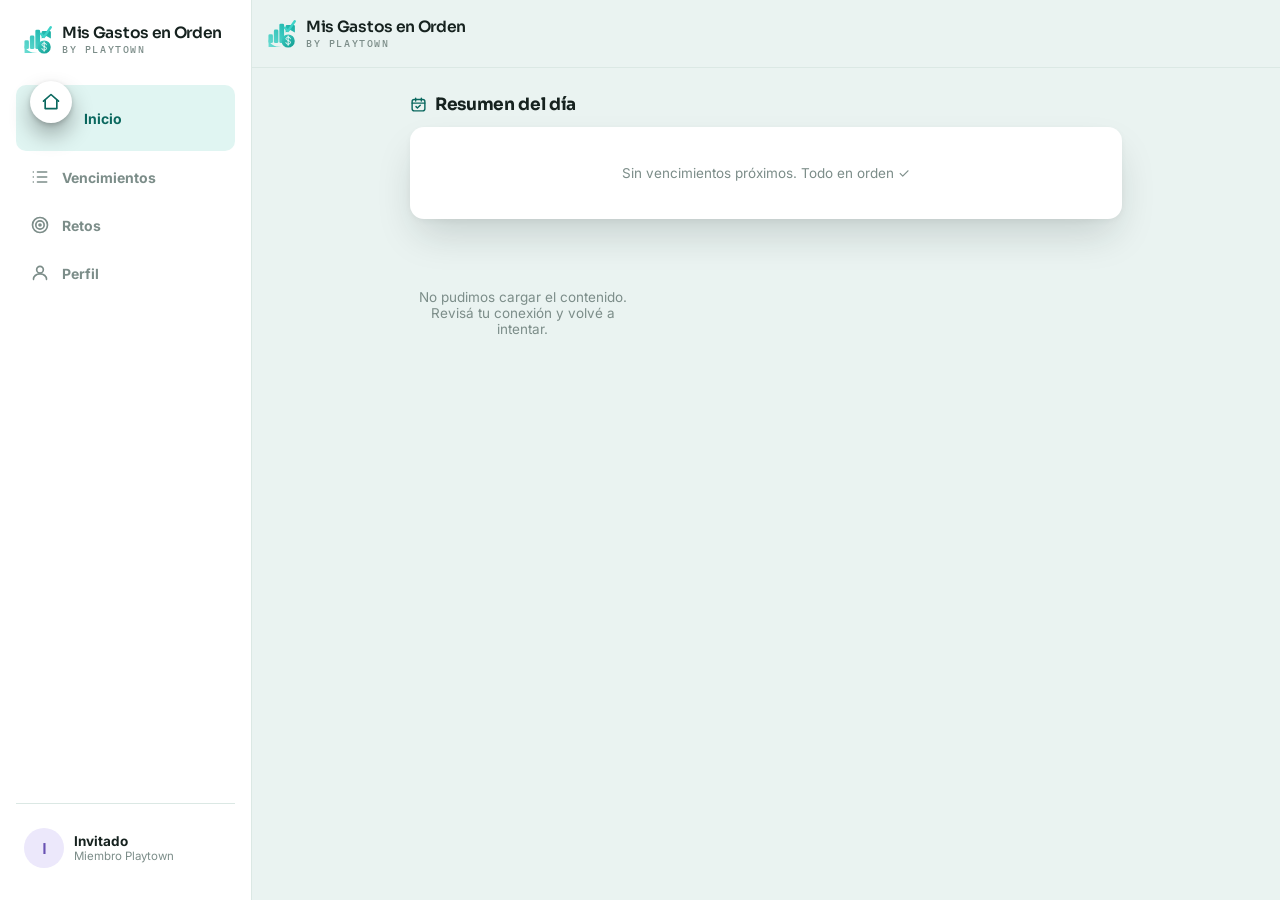
<file: index.html>
<!DOCTYPE html>
<html lang="es">
<head>
<meta charset="UTF-8">
<meta name="viewport" content="width=device-width, initial-scale=1.0, viewport-fit=cover">
<title>Mis Gastos en Orden — Inicio</title>
<link rel="preconnect" href="https://fonts.googleapis.com">
<link rel="preconnect" href="https://fonts.gstatic.com" crossorigin>
<link href="https://fonts.googleapis.com/css2?family=Sora:wght@400;500;600;700&family=Inter:wght@400;500;600;700;800&family=IBM+Plex+Mono:wght@400;500;600&display=swap" rel="stylesheet">
<link rel="stylesheet" href="styles.css">
<link rel="icon" type="image/svg+xml" href="assets/brand/logo-mark.svg">
<link rel="apple-touch-icon" href="assets/brand/apple-touch-icon.png">
<meta name="theme-color" content="#eaf3f1">
</head>
<body>

<header class="app-header">
  <div class="brand-mark"><img class="brand-icon" src="assets/brand/logo-mark.svg" alt="" aria-hidden="true"><div class="brand-logo">Mis Gastos en Orden<small>by PLAYTOWN</small></div></div>
</header>

<div id="home-container" class="page">
  <div class="section-head" style="margin-top:6px">
    <h2 class="section-head-icon">
      <svg viewBox="0 0 24 24" fill="none" stroke="currentColor" stroke-width="2" stroke-linecap="round" stroke-linejoin="round"><rect x="3" y="5" width="18" height="16" rx="3"/><path d="M3 10h18"/><path d="M8 3v4M16 3v4"/><path d="M8.5 15l2 2 4-4"/></svg>
      <span>Resumen del día</span>
    </h2>
  </div>
  <div class="summary-list" id="home-summary"></div>

  <div id="home-challenge" hidden></div>

  <div class="calm-card">
    <svg class="calm-card-deco" viewBox="0 0 160 160" fill="none" aria-hidden="true">
      <path d="M118 26a58 58 0 1 0 0 108 46 46 0 0 1 0-108Z" stroke="var(--cyan)" stroke-width="5" opacity="0.22"/>
      <circle cx="132" cy="30" r="2.4" fill="var(--cyan)" opacity="0.3"/>
      <circle cx="146" cy="52" r="1.8" fill="var(--cyan)" opacity="0.24"/>
    </svg>
    <p class="calm-eyebrow">Dosis de Calma</p>
    <p class="calm-quote" id="home-calm-quote">""</p>
  </div>

  <div class="featured-tip" id="home-featured-tip" hidden></div>

  <div class="cat-filter" id="home-cat-filter"></div>

  <div class="tips-list" id="home-tips"></div>
</div>

<nav class="app-nav">
  <div class="nav-top"><div class="brand-mark"><img class="brand-icon" src="assets/brand/logo-mark.svg" alt="" aria-hidden="true"><div class="brand-logo">Mis Gastos en Orden<small>by PLAYTOWN</small></div></div></div>
  <div class="nav-links">
    <a class="nav-item" id="nav-home" href="index.html">
      <svg viewBox="0 0 24 24" fill="none" stroke="currentColor" stroke-width="2" stroke-linecap="round" stroke-linejoin="round"><path d="M3 11l9-8 9 8"/><path d="M5 10v10h14V10"/></svg>
      <span>Inicio</span>
    </a>
    <a class="nav-item" id="nav-registros" href="registros.html">
      <svg viewBox="0 0 24 24" fill="none" stroke="currentColor" stroke-width="2" stroke-linecap="round" stroke-linejoin="round"><path d="M9 6h11M9 12h11M9 18h11"/><path d="M4 6h.01M4 12h.01M4 18h.01"/></svg>
      <span>Vencimientos</span>
    </a>
    <a class="nav-item" id="nav-retos" href="retos.html">
      <svg viewBox="0 0 24 24" fill="none" stroke="currentColor" stroke-width="2"><circle cx="12" cy="12" r="9"/><circle cx="12" cy="12" r="5"/><circle cx="12" cy="12" r="1.2" fill="currentColor"/></svg>
      <span>Retos</span>
    </a>
    <a class="nav-item" id="nav-perfil" href="perfil.html">
      <svg viewBox="0 0 24 24" fill="none" stroke="currentColor" stroke-width="2" stroke-linecap="round" stroke-linejoin="round"><circle cx="12" cy="8" r="4"/><path d="M4 20c0-4 3.5-7 8-7s8 3 8 7"/></svg>
      <span>Perfil</span>
    </a>
  </div>
  <div class="nav-bottom">
    <a class="nav-user" href="perfil.html">
      <div class="avatar js-avatar">I</div>
      <div>
        <p class="nav-user-name">Invitado</p>
        <p class="nav-user-sub">Miembro Playtown</p>
      </div>
    </a>
  </div>
</nav>

<script src="app-data.js"></script>
<script src="app.js"></script>
</body>
</html>
</file>
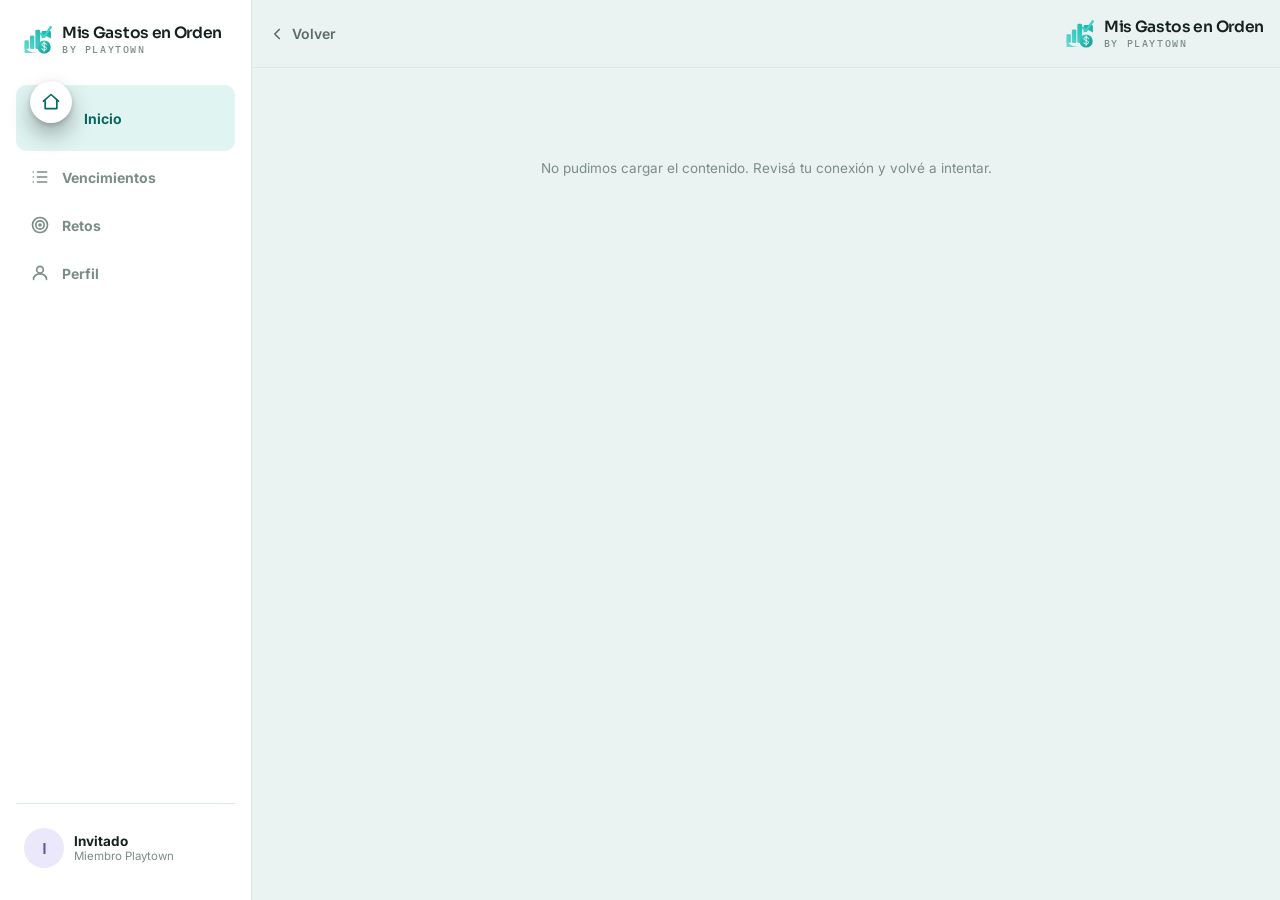
<file: contenido.html>
<!DOCTYPE html>
<html lang="es">
<head>
<meta charset="UTF-8">
<meta name="viewport" content="width=device-width, initial-scale=1.0, viewport-fit=cover">
<title>Mis Gastos en Orden — Contenido</title>
<link rel="preconnect" href="https://fonts.googleapis.com">
<link rel="preconnect" href="https://fonts.gstatic.com" crossorigin>
<link href="https://fonts.googleapis.com/css2?family=Sora:wght@400;500;600;700&family=Inter:wght@400;500;600;700;800&family=IBM+Plex+Mono:wght@400;500;600&display=swap" rel="stylesheet">
<link rel="stylesheet" href="styles.css">
<link rel="icon" type="image/svg+xml" href="assets/brand/logo-mark.svg">
<link rel="apple-touch-icon" href="assets/brand/apple-touch-icon.png">
<meta name="theme-color" content="#eaf3f1">
</head>
<body>

<header class="app-header">
  <a class="back-btn" href="index.html" onclick="history.back();return false;">
    <svg viewBox="0 0 24 24" fill="none" stroke="currentColor" stroke-width="2.2" stroke-linecap="round" stroke-linejoin="round"><path d="M15 18l-6-6 6-6"/></svg>
    Volver
  </a>
  <div class="brand-mark"><img class="brand-icon" src="assets/brand/logo-mark.svg" alt="" aria-hidden="true"><div class="brand-logo">Mis Gastos en Orden<small>by PLAYTOWN</small></div></div>
</header>

<div id="contenido-container" class="page">
  <div id="contenido-loading" class="loading-wrap">
    <div class="spinner"></div>
    Cargando contenido...
  </div>

  <div id="contenido-content" style="display:none">
    <div class="content-hero" id="contenido-hero"></div>
    <p class="content-meta" id="contenido-meta"></p>
    <h1 class="content-title" id="contenido-title"></h1>
    <div class="content-body" id="contenido-body"></div>
    <button class="cta-btn" id="contenido-cta">Entendido</button>

    <section class="related" id="contenido-related" hidden>
      <h2 class="related-title">Tips relacionados</h2>
      <div class="related-list" id="contenido-related-list"></div>
    </section>
  </div>
</div>

<nav class="app-nav">
  <div class="nav-top"><div class="brand-mark"><img class="brand-icon" src="assets/brand/logo-mark.svg" alt="" aria-hidden="true"><div class="brand-logo">Mis Gastos en Orden<small>by PLAYTOWN</small></div></div></div>
  <div class="nav-links">
    <a class="nav-item" id="nav-home" href="index.html">
      <svg viewBox="0 0 24 24" fill="none" stroke="currentColor" stroke-width="2" stroke-linecap="round" stroke-linejoin="round"><path d="M3 11l9-8 9 8"/><path d="M5 10v10h14V10"/></svg>
      <span>Inicio</span>
    </a>
    <a class="nav-item" id="nav-registros" href="registros.html">
      <svg viewBox="0 0 24 24" fill="none" stroke="currentColor" stroke-width="2" stroke-linecap="round" stroke-linejoin="round"><path d="M9 6h11M9 12h11M9 18h11"/><path d="M4 6h.01M4 12h.01M4 18h.01"/></svg>
      <span>Vencimientos</span>
    </a>
    <a class="nav-item" id="nav-retos" href="retos.html">
      <svg viewBox="0 0 24 24" fill="none" stroke="currentColor" stroke-width="2"><circle cx="12" cy="12" r="9"/><circle cx="12" cy="12" r="5"/><circle cx="12" cy="12" r="1.2" fill="currentColor"/></svg>
      <span>Retos</span>
    </a>
    <a class="nav-item" id="nav-perfil" href="perfil.html">
      <svg viewBox="0 0 24 24" fill="none" stroke="currentColor" stroke-width="2" stroke-linecap="round" stroke-linejoin="round"><circle cx="12" cy="8" r="4"/><path d="M4 20c0-4 3.5-7 8-7s8 3 8 7"/></svg>
      <span>Perfil</span>
    </a>
  </div>
  <div class="nav-bottom">
    <a class="nav-user" href="perfil.html">
      <div class="avatar js-avatar">I</div>
      <div>
        <p class="nav-user-name">Invitado</p>
        <p class="nav-user-sub">Miembro Playtown</p>
      </div>
    </a>
  </div>
</nav>

<script src="app-data.js"></script>
<script src="app.js"></script>
</body>
</html>
</file>
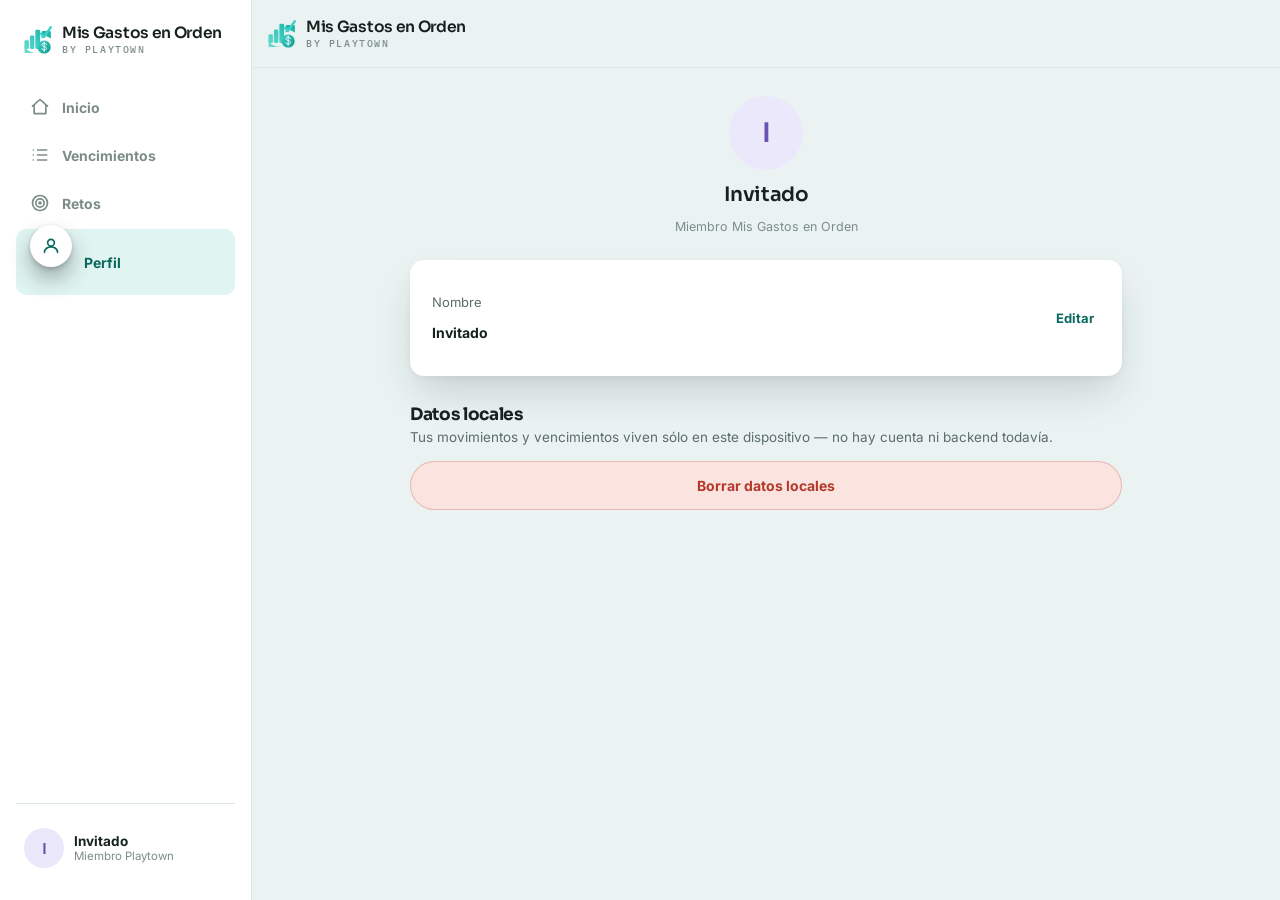
<file: perfil.html>
<!DOCTYPE html>
<html lang="es">
<head>
<meta charset="UTF-8">
<meta name="viewport" content="width=device-width, initial-scale=1.0, viewport-fit=cover">
<title>Mis Gastos en Orden — Perfil</title>
<link rel="preconnect" href="https://fonts.googleapis.com">
<link rel="preconnect" href="https://fonts.gstatic.com" crossorigin>
<link href="https://fonts.googleapis.com/css2?family=Sora:wght@400;500;600;700&family=Inter:wght@400;500;600;700;800&family=IBM+Plex+Mono:wght@400;500;600&display=swap" rel="stylesheet">
<link rel="stylesheet" href="styles.css">
<link rel="icon" type="image/svg+xml" href="assets/brand/logo-mark.svg">
<link rel="apple-touch-icon" href="assets/brand/apple-touch-icon.png">
<meta name="theme-color" content="#eaf3f1">
</head>
<body>

<header class="app-header">
  <div class="brand-mark"><img class="brand-icon" src="assets/brand/logo-mark.svg" alt="" aria-hidden="true"><div class="brand-logo">Mis Gastos en Orden<small>by PLAYTOWN</small></div></div>
</header>

<div id="perfil-container" class="page">
  <div class="profile-head">
    <div class="avatar" id="perfil-avatar">I</div>
    <h2 id="perfil-name">Invitado</h2>
    <p>Miembro Mis Gastos en Orden</p>
  </div>

  <div class="form-block">
    <div class="form-row">
      <div>
        <p class="label">Nombre</p>
        <p class="value" id="perfil-name-value">Invitado</p>
      </div>
      <button class="edit-link" id="edit-name-btn">Editar</button>
    </div>
  </div>

  <div class="section-head"><h2>Datos locales</h2></div>
  <p class="section-sub">Tus movimientos y vencimientos viven sólo en este dispositivo — no hay cuenta ni backend todavía.</p>
  <button class="danger-btn" id="reset-data-btn">Borrar datos locales</button>
</div>

<!-- Modal: editar nombre -->
<div class="modal-backdrop" id="edit-modal">
  <div class="modal-sheet">
    <h3>Editar nombre</h3>
    <div class="field">
      <input id="modal-input" type="text" placeholder="Tu nombre">
    </div>
    <div class="modal-actions">
      <button class="cancel" id="modal-cancel">Cancelar</button>
      <button class="save" id="modal-save">Guardar</button>
    </div>
  </div>
</div>

<nav class="app-nav">
  <div class="nav-top"><div class="brand-mark"><img class="brand-icon" src="assets/brand/logo-mark.svg" alt="" aria-hidden="true"><div class="brand-logo">Mis Gastos en Orden<small>by PLAYTOWN</small></div></div></div>
  <div class="nav-links">
    <a class="nav-item" id="nav-home" href="index.html">
      <svg viewBox="0 0 24 24" fill="none" stroke="currentColor" stroke-width="2" stroke-linecap="round" stroke-linejoin="round"><path d="M3 11l9-8 9 8"/><path d="M5 10v10h14V10"/></svg>
      <span>Inicio</span>
    </a>
    <a class="nav-item" id="nav-registros" href="registros.html">
      <svg viewBox="0 0 24 24" fill="none" stroke="currentColor" stroke-width="2" stroke-linecap="round" stroke-linejoin="round"><path d="M9 6h11M9 12h11M9 18h11"/><path d="M4 6h.01M4 12h.01M4 18h.01"/></svg>
      <span>Vencimientos</span>
    </a>
    <a class="nav-item" id="nav-retos" href="retos.html">
      <svg viewBox="0 0 24 24" fill="none" stroke="currentColor" stroke-width="2"><circle cx="12" cy="12" r="9"/><circle cx="12" cy="12" r="5"/><circle cx="12" cy="12" r="1.2" fill="currentColor"/></svg>
      <span>Retos</span>
    </a>
    <a class="nav-item" id="nav-perfil" href="perfil.html">
      <svg viewBox="0 0 24 24" fill="none" stroke="currentColor" stroke-width="2" stroke-linecap="round" stroke-linejoin="round"><circle cx="12" cy="8" r="4"/><path d="M4 20c0-4 3.5-7 8-7s8 3 8 7"/></svg>
      <span>Perfil</span>
    </a>
  </div>
  <div class="nav-bottom">
    <a class="nav-user" href="perfil.html">
      <div class="avatar js-avatar">I</div>
      <div>
        <p class="nav-user-name">Invitado</p>
        <p class="nav-user-sub">Miembro Playtown</p>
      </div>
    </a>
  </div>
</nav>

<script src="app-data.js"></script>
<script src="app.js"></script>
</body>
</html>
</file>
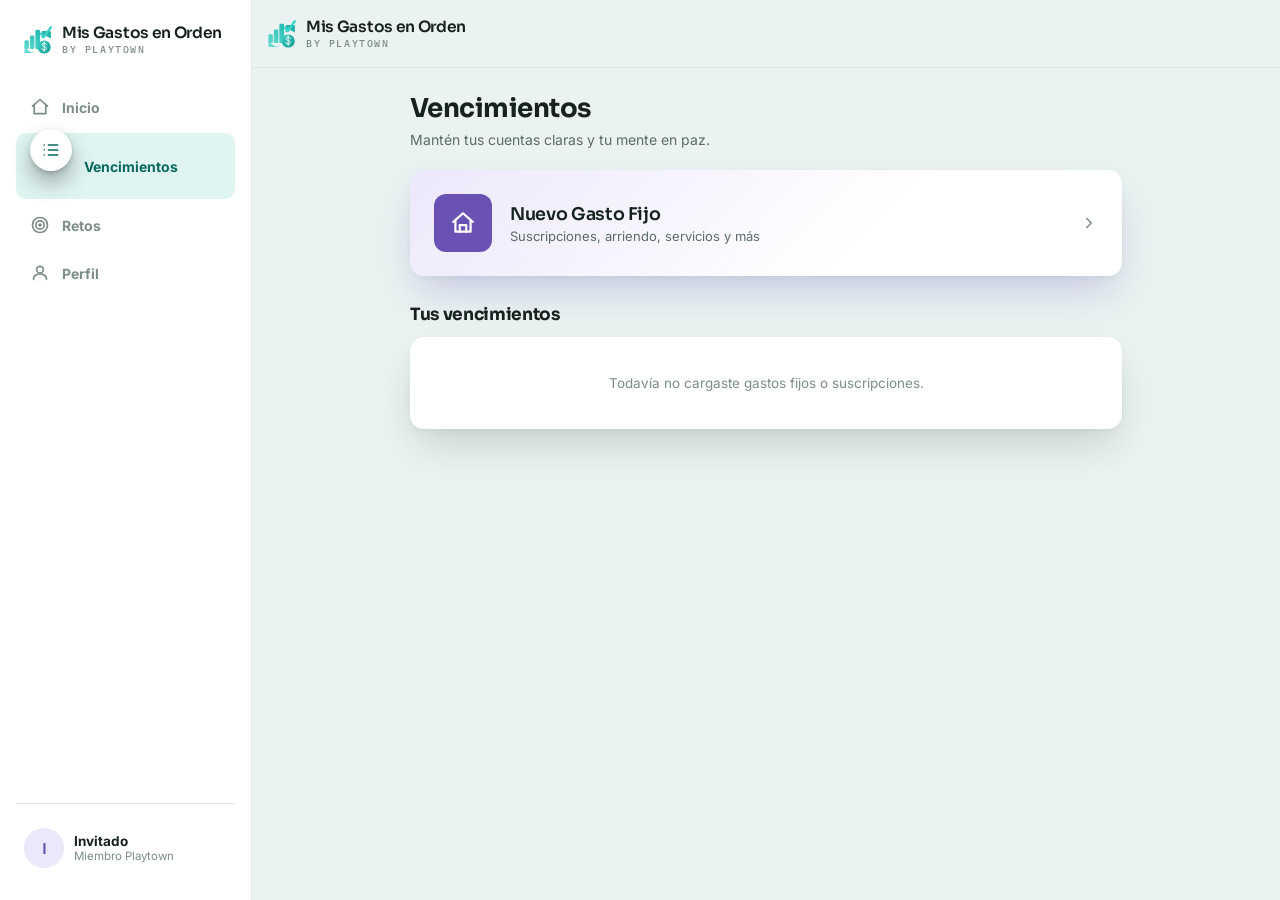
<file: registros.html>
<!DOCTYPE html>
<html lang="es">
<head>
<meta charset="UTF-8">
<meta name="viewport" content="width=device-width, initial-scale=1.0, viewport-fit=cover">
<title>Mis Gastos en Orden — Vencimientos</title>
<link rel="preconnect" href="https://fonts.googleapis.com">
<link rel="preconnect" href="https://fonts.gstatic.com" crossorigin>
<link href="https://fonts.googleapis.com/css2?family=Sora:wght@400;500;600;700&family=Inter:wght@400;500;600;700;800&family=IBM+Plex+Mono:wght@400;500;600&display=swap" rel="stylesheet">
<link rel="stylesheet" href="styles.css">
<link rel="icon" type="image/svg+xml" href="assets/brand/logo-mark.svg">
<link rel="apple-touch-icon" href="assets/brand/apple-touch-icon.png">
<meta name="theme-color" content="#eaf3f1">
</head>
<body>

<header class="app-header">
  <div class="brand-mark"><img class="brand-icon" src="assets/brand/logo-mark.svg" alt="" aria-hidden="true"><div class="brand-logo">Mis Gastos en Orden<small>by PLAYTOWN</small></div></div>
</header>

<div id="registros-container" class="page">
  <h1 class="page-title">Vencimientos</h1>
  <p class="page-sub">Mantén tus cuentas claras y tu mente en paz.</p>

  <button class="reg-hero" id="new-fixed-btn">
    <div class="reg-hero-icon"><svg viewBox="0 0 24 24" fill="none" stroke="currentColor" stroke-width="2" stroke-linecap="round" stroke-linejoin="round"><path d="M3 11l9-8 9 8"/><path d="M5 10v10h14V10"/><path d="M9 20v-6h6v6"/></svg></div>
    <div class="reg-hero-body">
      <h2>Nuevo Gasto Fijo</h2>
      <p>Suscripciones, arriendo, servicios y más</p>
    </div>
    <svg class="chevron" viewBox="0 0 24 24" fill="none" stroke="currentColor" stroke-width="2.2" stroke-linecap="round" stroke-linejoin="round"><path d="M9 6l6 6-6 6"/></svg>
  </button>

  <div class="section-head"><h2>Tus vencimientos</h2></div>
  <div class="subs-list" id="subs-list"></div>
</div>

<!-- Modal: Gasto Fijo / vencimiento recurrente -->
<div class="modal-backdrop" id="subscription-modal">
  <div class="modal-sheet">
    <h3 id="subscription-modal-title">Nuevo Gasto Fijo</h3>
    <div class="field">
      <label for="subscription-name">Nombre</label>
      <input id="subscription-name" type="text" placeholder="Ej: Netflix, arriendo, luz...">
    </div>
    <div class="field-row">
      <div class="field">
        <label for="subscription-amount">Monto (CLP)</label>
        <input id="subscription-amount" type="number" min="0" step="1" placeholder="0">
      </div>
      <div class="field">
        <label for="subscription-category">Categoría</label>
        <select id="subscription-category"></select>
      </div>
    </div>
    <div class="field-row">
      <div class="field">
        <label for="subscription-day">Día de vencimiento</label>
        <input id="subscription-day" type="number" min="1" max="31" placeholder="1–31">
      </div>
      <div class="field">
        <label for="subscription-reminder">Avisar</label>
        <select id="subscription-reminder">
          <option value="3">3 días antes</option>
          <option value="5" selected>5 días antes</option>
          <option value="7">7 días antes</option>
        </select>
      </div>
    </div>
    <div class="modal-actions">
      <button class="cancel" id="subscription-cancel">Cancelar</button>
      <button class="save" id="subscription-save">Guardar</button>
    </div>
  </div>
</div>

<nav class="app-nav">
  <div class="nav-top"><div class="brand-mark"><img class="brand-icon" src="assets/brand/logo-mark.svg" alt="" aria-hidden="true"><div class="brand-logo">Mis Gastos en Orden<small>by PLAYTOWN</small></div></div></div>
  <div class="nav-links">
    <a class="nav-item" id="nav-home" href="index.html">
      <svg viewBox="0 0 24 24" fill="none" stroke="currentColor" stroke-width="2" stroke-linecap="round" stroke-linejoin="round"><path d="M3 11l9-8 9 8"/><path d="M5 10v10h14V10"/></svg>
      <span>Inicio</span>
    </a>
    <a class="nav-item" id="nav-registros" href="registros.html">
      <svg viewBox="0 0 24 24" fill="none" stroke="currentColor" stroke-width="2" stroke-linecap="round" stroke-linejoin="round"><path d="M9 6h11M9 12h11M9 18h11"/><path d="M4 6h.01M4 12h.01M4 18h.01"/></svg>
      <span>Vencimientos</span>
    </a>
    <a class="nav-item" id="nav-retos" href="retos.html">
      <svg viewBox="0 0 24 24" fill="none" stroke="currentColor" stroke-width="2"><circle cx="12" cy="12" r="9"/><circle cx="12" cy="12" r="5"/><circle cx="12" cy="12" r="1.2" fill="currentColor"/></svg>
      <span>Retos</span>
    </a>
    <a class="nav-item" id="nav-perfil" href="perfil.html">
      <svg viewBox="0 0 24 24" fill="none" stroke="currentColor" stroke-width="2" stroke-linecap="round" stroke-linejoin="round"><circle cx="12" cy="8" r="4"/><path d="M4 20c0-4 3.5-7 8-7s8 3 8 7"/></svg>
      <span>Perfil</span>
    </a>
  </div>
  <div class="nav-bottom">
    <a class="nav-user" href="perfil.html">
      <div class="avatar js-avatar">I</div>
      <div>
        <p class="nav-user-name">Invitado</p>
        <p class="nav-user-sub">Miembro Playtown</p>
      </div>
    </a>
  </div>
</nav>

<script src="app-data.js"></script>
<script src="app.js"></script>
</body>
</html>
</file>
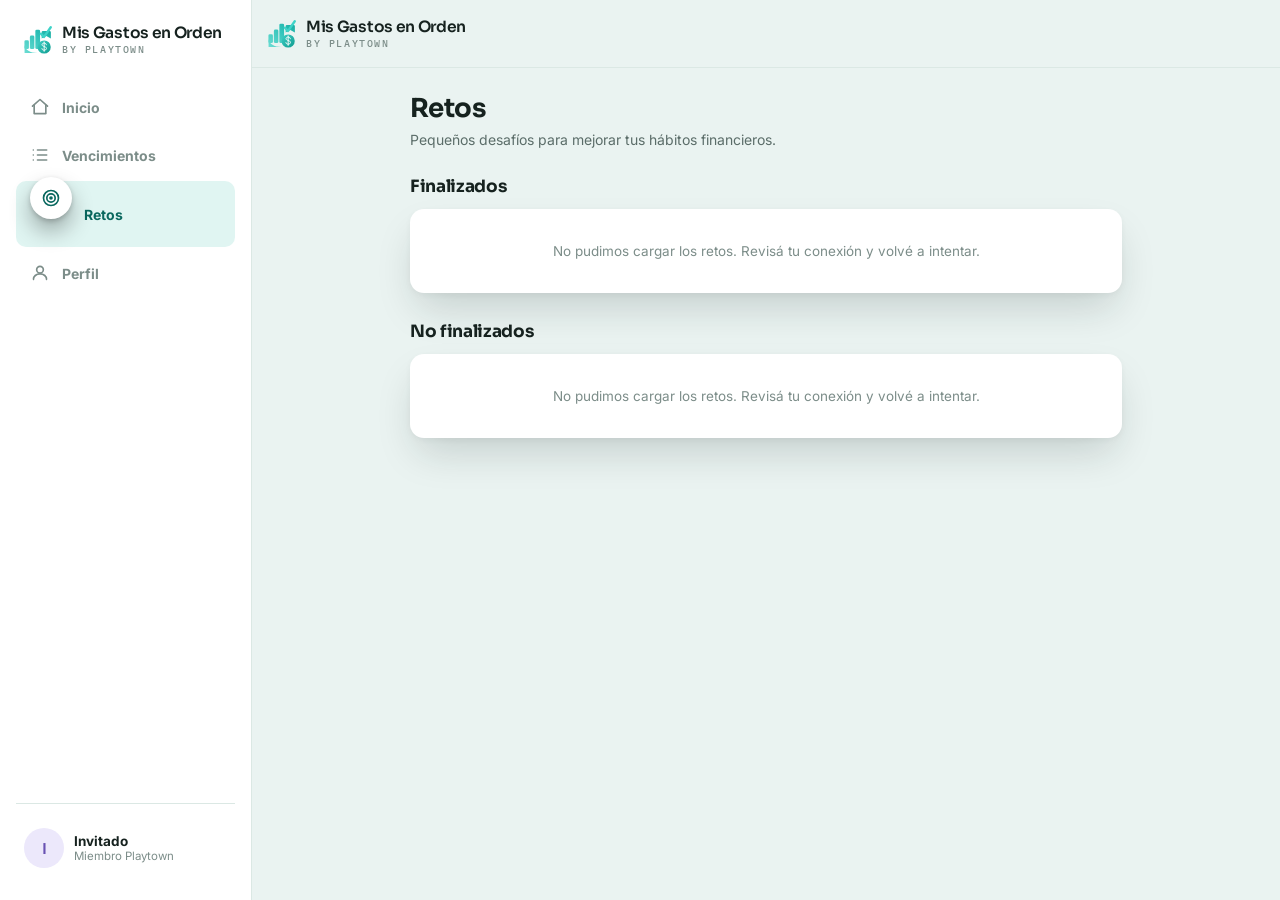
<file: retos.html>
<!DOCTYPE html>
<html lang="es">
<head>
<meta charset="UTF-8">
<meta name="viewport" content="width=device-width, initial-scale=1.0, viewport-fit=cover">
<title>Mis Gastos en Orden — Retos</title>
<link rel="preconnect" href="https://fonts.googleapis.com">
<link rel="preconnect" href="https://fonts.gstatic.com" crossorigin>
<link href="https://fonts.googleapis.com/css2?family=Sora:wght@400;500;600;700&family=Inter:wght@400;500;600;700;800&family=IBM+Plex+Mono:wght@400;500;600&display=swap" rel="stylesheet">
<link rel="stylesheet" href="styles.css">
<link rel="icon" type="image/svg+xml" href="assets/brand/logo-mark.svg">
<link rel="apple-touch-icon" href="assets/brand/apple-touch-icon.png">
<meta name="theme-color" content="#eaf3f1">
</head>
<body>

<header class="app-header">
  <div class="brand-mark"><img class="brand-icon" src="assets/brand/logo-mark.svg" alt="" aria-hidden="true"><div class="brand-logo">Mis Gastos en Orden<small>by PLAYTOWN</small></div></div>
</header>

<div id="retos-container" class="page">
  <h1 class="page-title">Retos</h1>
  <p class="page-sub">Pequeños desafíos para mejorar tus hábitos financieros.</p>

  <div id="retos-current" hidden></div>

  <div class="section-head"><h2>Finalizados</h2><span class="section-count" id="retos-done-count"></span></div>
  <div class="challenge-list" id="retos-done"></div>

  <div class="section-head"><h2>No finalizados</h2><span class="section-count" id="retos-missed-count"></span></div>
  <div class="challenge-list" id="retos-missed"></div>
</div>

<nav class="app-nav">
  <div class="nav-top"><div class="brand-mark"><img class="brand-icon" src="assets/brand/logo-mark.svg" alt="" aria-hidden="true"><div class="brand-logo">Mis Gastos en Orden<small>by PLAYTOWN</small></div></div></div>
  <div class="nav-links">
    <a class="nav-item" id="nav-home" href="index.html">
      <svg viewBox="0 0 24 24" fill="none" stroke="currentColor" stroke-width="2" stroke-linecap="round" stroke-linejoin="round"><path d="M3 11l9-8 9 8"/><path d="M5 10v10h14V10"/></svg>
      <span>Inicio</span>
    </a>
    <a class="nav-item" id="nav-registros" href="registros.html">
      <svg viewBox="0 0 24 24" fill="none" stroke="currentColor" stroke-width="2" stroke-linecap="round" stroke-linejoin="round"><path d="M9 6h11M9 12h11M9 18h11"/><path d="M4 6h.01M4 12h.01M4 18h.01"/></svg>
      <span>Vencimientos</span>
    </a>
    <a class="nav-item" id="nav-retos" href="retos.html">
      <svg viewBox="0 0 24 24" fill="none" stroke="currentColor" stroke-width="2"><circle cx="12" cy="12" r="9"/><circle cx="12" cy="12" r="5"/><circle cx="12" cy="12" r="1.2" fill="currentColor"/></svg>
      <span>Retos</span>
    </a>
    <a class="nav-item" id="nav-perfil" href="perfil.html">
      <svg viewBox="0 0 24 24" fill="none" stroke="currentColor" stroke-width="2" stroke-linecap="round" stroke-linejoin="round"><circle cx="12" cy="8" r="4"/><path d="M4 20c0-4 3.5-7 8-7s8 3 8 7"/></svg>
      <span>Perfil</span>
    </a>
  </div>
  <div class="nav-bottom">
    <a class="nav-user" href="perfil.html">
      <div class="avatar js-avatar">I</div>
      <div>
        <p class="nav-user-name">Invitado</p>
        <p class="nav-user-sub">Miembro Playtown</p>
      </div>
    </a>
  </div>
</nav>

<script src="app-data.js"></script>
<script src="app.js"></script>
</body>
</html>
</file>
<file: styles.css>
/* ============================================================
   MIS GASTOS EN ORDEN — design system
   Wallet teal: fondo menta muy suave, cards blancas flotando,
   acento turquesa vibrante como color de marca, tipografía
   redondeada y amigable en titulares (nada de alarma financiera).
   El anillo de vencimiento de cada gasto fijo (ver app.js) sigue
   siendo la seña de identidad — sólo cambia la paleta que lo viste.
   Los montos y fechas se escriben en mono, como una cartola.
   ============================================================ */

:root {
  --bg: #eaf3f1;
  --card: #ffffff;
  --ink: #16221f;
  --ink-dim: #5b6d69;
  --ink-faint: #7c8d89;
  --border: #dbe8e4;
  --border-soft: #e8f1ee;

  --cyan: #0f9b8f;
  --cyan-ink: #0a685f;
  --cyan-pastel: #e0f5f2;
  --violet: #6952b3;
  --violet-pastel: #ece8fb;
  --blue: #2f66ac;
  --blue-pastel: #e6eff9;
  --green: #177a4a;
  --green-pastel: #e3f6ec;
  --orange: #b3720f;
  --orange-pastel: #fbeed9;
  --red: #b3392b;
  --red-pastel: #fbe3e0;

  --nav-bg: #0c433d;
  --nav-fg: rgba(255,255,255,0.62);
  --nav-fg-active: #ffffff;
  --nav-active-bg: rgba(255,255,255,0.16);

  --rl: 14px;
  --rm: 12px;
  --rs: 10px;

  --header-h: 68px;
  --nav-h: 64px;
  --sidebar-w: 252px;

  --shadow-card: 0 2px 6px rgba(16,34,31,0.04), 0 20px 40px -8px rgba(16,34,31,0.18);
  --shadow-card-sm: 0 2px 4px rgba(16,34,31,0.04), 0 10px 24px -6px rgba(16,34,31,0.14);
  --shadow-pop: 0 24px 64px rgba(16,34,31,0.24);
  --shadow-nav: 0 18px 40px rgba(12,67,61,0.4);

  --font-display: 'Sora', -apple-system, BlinkMacSystemFont, "Segoe UI", sans-serif;
  --font-body: 'Inter', -apple-system, BlinkMacSystemFont, "Segoe UI", Roboto, Helvetica, Arial, sans-serif;
  /* Sora es ancha por defecto; el tracking negativo es lo que la hace leer
     compacta y moderna en títulos. Va junto a --font-display, siempre. */
  --tracking-display: -0.02em;
  --font-mono: 'IBM Plex Mono', ui-monospace, SFMono-Regular, Menlo, Consolas, monospace;

  font-family: var(--font-body);
}

* { box-sizing: border-box; }

html, body {
  margin: 0;
  padding: 0;
  background: var(--bg);
  color: var(--ink);
  -webkit-font-smoothing: antialiased;
}

body {
  padding-top: var(--header-h);
  padding-bottom: calc(var(--nav-h) + 42px);
  min-height: 100vh;
  overflow-x: hidden;
}
body.no-nav { padding-bottom: 24px; }

img { max-width: 100%; display: block; }
a { color: inherit; text-decoration: none; }
button { font-family: inherit; cursor: pointer; border: none; background: none; color: inherit; }
input, select, textarea { font-family: inherit; }

:focus-visible {
  outline: 2px solid var(--cyan);
  outline-offset: 2px;
  border-radius: 4px;
}

@media (prefers-reduced-motion: reduce) {
  *, *::before, *::after {
    animation-duration: 0.001ms !important;
    animation-iteration-count: 1 !important;
    transition-duration: 0.001ms !important;
  }
}

.page {
  max-width: 640px;
  margin: 0 auto;
  padding: 20px 16px 8px;
}

/* ---------- fixed header ---------- */

.app-header {
  position: fixed;
  top: 0;
  left: 0;
  right: 0;
  height: var(--header-h);
  background: rgba(234,243,241,0.88);
  backdrop-filter: blur(10px);
  border-bottom: 1px solid var(--border);
  display: flex;
  align-items: center;
  justify-content: space-between;
  padding: 0 16px;
  z-index: 40;
}

.brand-mark {
  display: flex;
  align-items: center;
  gap: 10px;
}

/* Isotipo oficial (barras + check + moneda). Vive en assets/brand/logo-mark.svg
   y se repite en cada header/sidebar; el favicon usa el mismo archivo. */
.brand-icon {
  width: 28px;
  height: 28px;
  flex-shrink: 0;
  display: block;
}

/* La luna de hoy se calcula en renderMoonGlyphs() (app.js). Desde que existe
   el isotipo, ya no acompaña al wordmark en header/sidebar: queda como avatar
   del saludo en Inicio (.moon-glyph--lg), que es donde el ciclo lunar se lee
   como "la plata también tiene fases". */
.moon-glyph {
  position: relative;
  width: 20px;
  height: 20px;
  border-radius: 50%;
  overflow: hidden;
  flex-shrink: 0;
  background: #f6f0e3;
  border: 1px solid var(--border);
}
.moon-shadow {
  position: absolute;
  inset: 0;
  background: var(--ink);
  border-radius: 50%;
}

.brand-logo {
  font-family: var(--font-display);
  letter-spacing: var(--tracking-display);
  font-weight: 600;
  font-size: 15.5px;
  color: var(--ink);
  line-height: 1.15;
}
.brand-logo small {
  display: block;
  font-family: var(--font-mono);
  font-weight: 500;
  font-size: 10px;
  color: var(--ink-faint);
  letter-spacing: 1.6px;
  text-transform: uppercase;
  margin-top: 2px;
}

/* ---------- header greeting (home) ---------- */
/* Reemplaza al brand-mark en Inicio: la marca lunar hace de avatar y el
   saludo ocupa el lugar del nombre de la app, como el "Hi! Ismail" de la
   referencia — sin perder el mecanismo de la luna del día. */
.header-greet {
  display: flex;
  align-items: center;
  gap: 11px;
}
.moon-glyph--lg {
  width: 38px;
  height: 38px;
  border: none;
  box-shadow: 0 2px 6px rgba(16,34,31,0.12);
}
.header-greet-text { line-height: 1.2; }
.greet-label {
  margin: 0;
  font-size: 11.5px;
  color: var(--ink-faint);
  font-weight: 600;
}
.greet-name {
  margin: 0;
  font-family: var(--font-display);
  letter-spacing: var(--tracking-display);
  font-weight: 600;
  font-size: 16.5px;
  color: var(--ink);
}

.assistant-btn {
  width: 40px;
  height: 40px;
  border-radius: 50%;
  background: var(--cyan);
  color: #fff;
  display: flex;
  align-items: center;
  justify-content: center;
  flex-shrink: 0;
  box-shadow: 0 6px 16px rgba(15,155,143,0.35);
  transition: transform 0.15s ease;
}
.assistant-btn:active { transform: scale(0.94); }
.assistant-btn svg { width: 18px; height: 18px; }

.back-btn {
  display: inline-flex;
  align-items: center;
  gap: 6px;
  color: var(--ink-dim);
  font-weight: 600;
  font-size: 14px;
}
.back-btn svg { width: 18px; height: 18px; }
.back-btn:hover { color: var(--ink); }

/* ---------- page titles ---------- */

.page-title {
  font-family: var(--font-display);
  letter-spacing: var(--tracking-display);
  font-size: 26px;
  font-weight: 700;
  margin: 4px 0 6px;
}
.page-sub {
  color: var(--ink-dim);
  font-size: 14px;
  margin: 0 0 22px;
}

.section-head {
  display: flex;
  align-items: baseline;
  justify-content: space-between;
  margin: 28px 0 12px;
}
.section-head h2 {
  font-family: var(--font-display);
  letter-spacing: var(--tracking-display);
  font-size: 17px;
  font-weight: 700;
  margin: 0;
}
.section-head h2.section-head-icon {
  display: flex;
  align-items: center;
  gap: 8px;
}
.section-head-icon svg {
  width: 17px;
  height: 17px;
  flex-shrink: 0;
  color: var(--cyan-ink);
}
.section-sub {
  color: var(--ink-dim);
  font-size: 13.5px;
  margin: -8px 0 16px;
}

/* ---------- summary cards (Resumen del día) ---------- */
/* Una sola card agrupada con filas divididas adentro — como el listado de
   transacciones de la referencia — en vez de una card suelta por aviso. */

.summary-list {
  display: block;
  background: var(--card);
  border-radius: var(--rl);
  box-shadow: var(--shadow-card);
  overflow: hidden;
  padding: 4px 0;
}
.summary-list .empty-state { padding: 34px 22px; }
.summary-list .skeleton { margin: 10px 16px; height: 56px; border-radius: var(--rs); }

.summary-card {
  display: flex;
  align-items: center;
  flex-wrap: wrap;
  gap: 10px 16px;
  background: none;
  border: none;
  padding: 14px 22px;
  transition: background 0.15s ease;
}
.summary-card:active { background: var(--border-soft); }
.summary-card + .summary-card { border-top: 1px solid var(--border-soft); }
.summary-card.is-overdue { background: linear-gradient(90deg, var(--red-pastel), var(--card) 70%); }

.summary-card-top { display: flex; align-items: center; gap: 16px; flex: 1 1 220px; min-width: 0; }
.summary-card-bottom { display: flex; align-items: center; justify-content: flex-end; gap: 10px; flex-wrap: wrap; flex-shrink: 0; }

/* ---------- anillo de ciclo (vencimientos) ---------- */
/* Barrido real: día 1 del mes = casi vacío, día de vencimiento = anillo
   completo. Vencido tiñe de rojo con un pulso lento; pagado cierra en
   verde con un check superpuesto. Ver VENC_RING_COLOR en app.js. */

.venc-icon {
  position: relative;
  flex-shrink: 0;
  display: flex;
  align-items: center;
  justify-content: center;
}
.venc-ring { position: absolute; inset: 0; }
.venc-ring-track { fill: none; stroke: var(--border); stroke-width: 2.5px; }
.venc-ring-fill {
  fill: none;
  stroke-width: 2.5px;
  stroke-linecap: round;
  transition: stroke-dasharray 0.4s ease;
}
.venc-ring--pulse .venc-ring-fill { animation: venc-pulse 2.8s ease-in-out infinite; }
@keyframes venc-pulse {
  0%, 100% { opacity: 1; }
  50% { opacity: 0.45; }
}
.venc-check {
  position: absolute;
  right: -2px;
  bottom: -2px;
  width: 16px;
  height: 16px;
  border-radius: 50%;
  background: var(--green);
  color: #fff;
  border: 2px solid var(--card);
  display: flex;
  align-items: center;
  justify-content: center;
}
.venc-check svg { width: 8px; height: 8px; }

.summary-icon {
  width: 52px;
  height: 52px;
  border-radius: 50%;
  flex-shrink: 0;
  position: relative;
  z-index: 1;
  display: flex;
  align-items: center;
  justify-content: center;
}
.summary-icon svg { width: 22px; height: 22px; }
.summary-icon.cyan { background: var(--cyan-pastel); color: var(--cyan-ink); }
.summary-icon.violet { background: var(--violet-pastel); color: var(--violet); }
.summary-icon.green { background: var(--green-pastel); color: var(--green); }
.summary-icon.red { background: var(--red-pastel); color: var(--red); }
.summary-icon.blue { background: var(--blue-pastel); color: var(--blue); }
.summary-icon.orange { background: var(--orange-pastel); color: var(--orange); }
.summary-icon.grey { background: var(--border-soft); color: var(--ink-faint); }

.summary-body { flex: 1; min-width: 0; }
.summary-body h3 {
  font-family: var(--font-display);
  letter-spacing: var(--tracking-display);
  font-size: 15px;
  font-weight: 600;
  margin: 0 0 2px;
}
.summary-cat {
  font-family: var(--font-mono);
  font-size: 11px;
  font-weight: 500;
  color: var(--ink-faint);
}
.summary-body p {
  font-size: 12.5px;
  color: var(--ink-dim);
  margin: 0;
  overflow: hidden;
  text-overflow: ellipsis;
  white-space: nowrap;
}

.status-pill {
  display: inline-flex;
  align-items: center;
  gap: 4px;
  padding: 2px 8px;
  border-radius: 999px;
  font-family: var(--font-mono);
  font-size: 9.5px;
  font-weight: 600;
  letter-spacing: 0.4px;
  text-transform: uppercase;
  margin-left: 8px;
  vertical-align: middle;
}
.status-pill.overdue { background: var(--red); color: #fff; }
.status-pill.due-soon { background: var(--cyan-pastel); color: var(--cyan-ink); }
.summary-body p .status-pill:first-child { margin-left: 0; }

.chevron {
  width: 18px;
  height: 18px;
  color: var(--ink-faint);
  flex-shrink: 0;
}

.summary-actions {
  display: flex;
  align-items: center;
  gap: 8px;
  flex-shrink: 0;
}
.summary-pay-btn {
  display: flex;
  align-items: center;
  gap: 5px;
  height: 34px;
  padding: 0 13px 0 10px;
  border-radius: 999px;
  background: var(--green);
  color: #fff;
  font-family: var(--font-mono);
  font-weight: 700;
  font-size: 10px;
  letter-spacing: 0.2px;
  text-transform: uppercase;
  white-space: nowrap;
  flex-shrink: 0;
  transition: transform 0.15s ease, filter 0.15s ease;
}
.summary-pay-btn svg { width: 15px; height: 15px; flex-shrink: 0; }
.summary-pay-btn:hover { filter: brightness(1.08); }
.summary-pay-btn:active { transform: scale(0.95); }

.summary-more-btn {
  width: 32px;
  height: 32px;
  border-radius: 50%;
  display: flex;
  align-items: center;
  justify-content: center;
  color: var(--ink-faint);
  flex-shrink: 0;
}
.summary-more-btn svg { width: 15px; height: 15px; }
.summary-more-btn:hover { background: var(--border-soft); color: var(--ink); }

/* ---------- filtro de categorías (Consejos Conscientes) ---------- */

.cat-filter {
  display: flex;
  gap: 8px;
  overflow-x: auto;
  margin: 18px 0 18px;
  padding-bottom: 2px;
  scrollbar-width: none;
}
.cat-filter::-webkit-scrollbar { display: none; }
.cat-chip {
  flex-shrink: 0;
  padding: 7px 14px;
  border-radius: 999px;
  border: 1px solid var(--border);
  background: var(--card);
  font-family: var(--font-mono);
  font-size: 11.5px;
  font-weight: 600;
  letter-spacing: 0.3px;
  color: var(--ink-dim);
  transition: background 0.15s, color 0.15s, border-color 0.15s;
}
.cat-chip.active {
  background: var(--cyan);
  border-color: var(--cyan);
  color: #fff;
}

/* ---------- dosis de calma ---------- */

.calm-card {
  position: relative;
  overflow: hidden;
  border-radius: var(--rl);
  padding: 24px 22px;
  margin: 26px 0 4px;
  background: linear-gradient(135deg, #dff6f1, #eef7f2 55%, #f2f0fb);
  border: 1px solid rgba(15,155,143,0.18);
}
.calm-card-deco {
  position: absolute;
  z-index: 0;
  top: -18px;
  right: -22px;
  width: 150px;
  height: 150px;
  pointer-events: none;
}
.calm-eyebrow {
  position: relative;
  z-index: 1;
  font-family: var(--font-mono);
  font-size: 11px;
  font-weight: 600;
  letter-spacing: 1.6px;
  text-transform: uppercase;
  color: var(--cyan-ink);
  margin: 0 0 12px;
}
.calm-quote {
  position: relative;
  z-index: 1;
  font-family: var(--font-display);
  letter-spacing: var(--tracking-display);
  font-style: normal;
  font-weight: 600;
  font-size: 19px;
  line-height: 1.4;
  margin: 0;
  color: var(--ink);
}

/* ---------- reto de la semana ---------- */
/* La pieza más llamativa de la app, a propósito: una card llena de color
   contra el fondo menta y las cards blancas, para que el reto no se lea como
   un aviso de vencimiento más. Violeta mientras corre, verde al finalizarlo —
   y nunca desaparece: se queda visible toda la semana.
   El check del botón hereda la gramática del anillo de vencimiento: vacío
   mientras hay algo pendiente, cerrado y en verde cuando ya está. */

.challenge-card {
  position: relative;
  overflow: hidden;
  border-radius: var(--rl);
  padding: 24px 22px 20px;
  margin: 26px 0 4px;
  color: #fff;
  background: linear-gradient(135deg, #7b62cf 0%, #5b46a3 55%, #43307f 100%);
  box-shadow: 0 2px 6px rgba(16,34,31,0.06), 0 22px 44px -10px rgba(67,48,127,0.5);
  transition: background 0.25s ease, box-shadow 0.25s ease;
}
/* Halo suave, puramente decorativo: da profundidad sin sumar un asset. */
.challenge-card::after {
  content: '';
  position: absolute;
  top: -70px;
  right: -50px;
  width: 190px;
  height: 190px;
  border-radius: 50%;
  background: radial-gradient(circle, rgba(255,255,255,0.22), rgba(255,255,255,0) 70%);
  pointer-events: none;
}
.challenge-card.is-done {
  background: linear-gradient(135deg, #239c62 0%, #147a4a 55%, #0c5836 100%);
  box-shadow: 0 2px 6px rgba(16,34,31,0.06), 0 22px 44px -10px rgba(12,88,54,0.45);
}
#retos-current .challenge-card { margin-top: 4px; }

.challenge-head {
  position: relative;
  display: flex;
  align-items: center;
  justify-content: space-between;
  gap: 10px;
  margin-bottom: 13px;
}
.challenge-eyebrow {
  display: flex;
  align-items: center;
  gap: 7px;
  font-family: var(--font-mono);
  font-size: 11px;
  font-weight: 600;
  letter-spacing: 1.4px;
  text-transform: uppercase;
  color: rgba(255,255,255,0.92);
}
.challenge-eyebrow svg { width: 15px; height: 15px; flex-shrink: 0; }
.challenge-week {
  font-family: var(--font-mono);
  font-size: 11px;
  color: rgba(255,255,255,0.66);
  white-space: nowrap;
}
.challenge-title {
  position: relative;
  font-family: var(--font-display);
  letter-spacing: var(--tracking-display);
  font-size: 22px;
  font-weight: 700;
  margin: 0 0 8px;
}
.challenge-desc {
  position: relative;
  margin: 0 0 18px;
  font-size: 14px;
  line-height: 1.5;
  color: rgba(255,255,255,0.84);
  max-width: 46ch;
}
.challenge-foot {
  position: relative;
  display: flex;
  align-items: center;
  justify-content: space-between;
  gap: 12px;
  flex-wrap: wrap;
}
.challenge-btn {
  display: flex;
  align-items: center;
  gap: 9px;
  height: 42px;
  padding: 0 20px 0 10px;
  border-radius: 999px;
  background: #fff;
  color: #43307f;
  font-weight: 700;
  font-size: 13.5px;
  transition: transform 0.15s ease;
}
.challenge-btn:active { transform: scale(0.97); }
.challenge-check {
  width: 24px;
  height: 24px;
  border-radius: 50%;
  flex-shrink: 0;
  display: flex;
  align-items: center;
  justify-content: center;
  border: 2px solid rgba(67,48,127,0.28);
  color: transparent;
  transition: background 0.2s ease, color 0.2s ease, border-color 0.2s ease;
}
.challenge-check svg { width: 13px; height: 13px; }
.challenge-btn:hover .challenge-check { border-color: rgba(67,48,127,0.5); }
.challenge-card.is-done .challenge-btn { color: #0c5836; }
.challenge-card.is-done .challenge-check {
  background: var(--green);
  border-color: var(--green);
  color: #fff;
}
.challenge-link {
  font-family: var(--font-mono);
  font-size: 11.5px;
  font-weight: 600;
  color: rgba(255,255,255,0.78);
}
.challenge-link:hover { color: #fff; }

/* ---------- historial de retos (página Retos) ---------- */
/* Los que se pasaron no van en rojo: la app no reta al usuario, sólo deja
   el registro. Gris apagado, misma lógica que el "sin alarma" del resto. */

.section-count {
  font-family: var(--font-mono);
  font-size: 12px;
  font-weight: 600;
  color: var(--ink-faint);
}

.challenge-list {
  display: block;
  background: var(--card);
  border-radius: var(--rl);
  box-shadow: var(--shadow-card);
  overflow: hidden;
  padding: 4px 0;
}
.challenge-list .empty-state { padding: 30px 22px; }

.challenge-row {
  display: flex;
  align-items: flex-start;
  gap: 14px;
  padding: 16px 22px;
}
.challenge-row + .challenge-row { border-top: 1px solid var(--border-soft); }
.challenge-row-icon {
  width: 32px;
  height: 32px;
  border-radius: 50%;
  flex-shrink: 0;
  margin-top: 2px;
  display: flex;
  align-items: center;
  justify-content: center;
}
.challenge-row-icon svg { width: 15px; height: 15px; }
.challenge-row-icon.is-done { background: var(--green-pastel); color: var(--green); }
.challenge-row-icon.is-missed { background: var(--border-soft); color: var(--ink-faint); }

.challenge-row-body { flex: 1; min-width: 0; }
.challenge-row-top {
  display: flex;
  align-items: center;
  gap: 8px;
  flex-wrap: wrap;
  margin-bottom: 3px;
}
.challenge-row-top h4 { margin: 0; font-size: 14.5px; font-weight: 700; }
.challenge-row-body p {
  margin: 0 0 6px;
  font-size: 13px;
  line-height: 1.45;
  color: var(--ink-dim);
}
.challenge-row-week {
  font-family: var(--font-mono);
  font-size: 11px;
  color: var(--ink-faint);
}

/* ---------- tip de la semana (destacado, fijo, fuera del grid) ---------- */

.featured-tip {
  position: relative;
  overflow: hidden;
  border-radius: var(--rl);
  padding: 22px 22px 20px;
  margin: 18px 0 22px;
  background: linear-gradient(135deg, #e4f6f2, #eef5ff 55%, #f4f0fb);
  border: 1px solid rgba(105,82,179,0.22);
}
.featured-tip-deco {
  position: absolute;
  z-index: 0;
  top: -14px;
  right: -20px;
  width: 130px;
  height: 130px;
  pointer-events: none;
}
.featured-tip-body {
  position: relative;
  z-index: 1;
}
.featured-tip-eyebrow {
  font-family: var(--font-mono);
  font-size: 11px;
  font-weight: 600;
  letter-spacing: 1.6px;
  text-transform: uppercase;
  color: var(--violet);
  margin: 0 0 12px;
}
.featured-tip h3 {
  font-family: var(--font-display);
  letter-spacing: var(--tracking-display);
  font-size: 21px;
  font-weight: 600;
  line-height: 1.25;
  margin: 0 0 10px;
  color: var(--ink);
}
.featured-tip-excerpt {
  font-size: 14.5px;
  font-weight: 600;
  color: var(--ink);
  line-height: 1.5;
  margin: 0 0 12px;
}
.featured-tip-p {
  font-size: 13.5px;
  color: var(--ink-dim);
  line-height: 1.6;
  margin: 0 0 10px;
}
.featured-tip-p:last-of-type { margin-bottom: 14px; }
.featured-tip-actions-label {
  font-family: var(--font-mono);
  font-size: 11px;
  font-weight: 600;
  letter-spacing: 0.8px;
  text-transform: uppercase;
  color: var(--ink-faint);
  margin: 2px 0 8px;
}
.featured-tip-actions {
  list-style: none;
  margin: 0;
  padding: 0;
  background: rgba(255,255,255,0.6);
  border: 1px solid rgba(105,82,179,0.2);
  border-radius: var(--rm);
  overflow: hidden;
}
.featured-tip-action {
  display: flex;
  align-items: flex-start;
  gap: 10px;
  padding: 12px 14px;
  font-size: 13.5px;
  color: var(--ink);
  line-height: 1.5;
}
.featured-tip-action + .featured-tip-action { border-top: 1px solid rgba(105,82,179,0.16); }
.featured-tip-action-icon {
  flex-shrink: 0;
  width: 20px;
  height: 20px;
  margin-top: 1px;
  border-radius: 50%;
  background: var(--violet);
  color: #fff;
  display: flex;
  align-items: center;
  justify-content: center;
}
.featured-tip-action-icon svg { width: 11px; height: 11px; }
.featured-tip-footer {
  display: flex;
  flex-wrap: wrap;
  align-items: center;
  justify-content: space-between;
  gap: 10px;
  margin-top: 16px;
  padding-top: 14px;
  border-top: 1px solid rgba(105,82,179,0.18);
}
.featured-tip-source {
  font-style: italic;
  font-size: 12px;
  color: var(--ink-faint);
}
.featured-tip-link {
  font-family: var(--font-mono);
  font-size: 12px;
  font-weight: 700;
  color: var(--violet);
  white-space: nowrap;
}
.featured-tip-link:hover { text-decoration: underline; }

/* ---------- tips (Consejos Conscientes) ---------- */

.tips-list {
  display: grid;
  grid-template-columns: 1fr;
  gap: 18px;
}
@media (min-width: 640px) {
  .tips-list { grid-template-columns: repeat(2, 1fr); }
}
@media (min-width: 900px) {
  .tips-list { grid-template-columns: repeat(3, 1fr); }
}

.tip-card {
  background: var(--card);
  border: none;
  border-radius: var(--rl);
  overflow: hidden;
  box-shadow: var(--shadow-card);
  display: block;
}

.tip-image {
  position: relative;
  aspect-ratio: 16 / 10;
  background: var(--tip-grad, linear-gradient(135deg, #0f9b8f, #177a4a));
  display: flex;
  align-items: flex-start;
  padding: 16px;
  overflow: hidden;
}
.tip-image-photo {
  position: absolute;
  inset: 0;
  width: 100%;
  height: 100%;
}
/* Crescent en la esquina: la misma gramática de dos círculos superpuestos
   del glifo lunar del header (ver renderMoonGlyphs en app.js), no una
   textura decorativa genérica. */
.tip-image::after {
  content: '';
  position: absolute;
  inset: 0;
  background:
    radial-gradient(circle 30px at 82% 24%, rgba(255,255,255,0.9), rgba(255,255,255,0.9) 60%, transparent 62%),
    radial-gradient(circle 30px at 93% 18%, rgba(0,0,0,0.32), rgba(0,0,0,0.32) 60%, transparent 62%);
}
.tip-badge {
  position: relative;
  z-index: 1;
  padding: 5px 12px;
  border-radius: 999px;
  background: rgba(255,255,255,0.92);
  color: var(--cyan-ink);
  font-family: var(--font-mono);
  font-size: 10px;
  font-weight: 700;
  letter-spacing: 0.8px;
  text-transform: uppercase;
}

.tip-body { padding: 18px 20px 20px; }
.tip-body h3 {
  font-family: var(--font-display);
  letter-spacing: var(--tracking-display);
  font-size: 20px;
  font-weight: 600;
  margin: 0 0 8px;
  line-height: 1.2;
}
.tip-body p.tip-excerpt {
  font-size: 13.5px;
  color: var(--ink-dim);
  line-height: 1.55;
  margin: 0 0 16px;
}
.tip-divider { border: none; border-top: 1px solid var(--border-soft); margin: 0 0 14px; }
.tip-footer {
  display: flex;
  align-items: center;
  justify-content: space-between;
  gap: 12px;
}
.tip-footer .tip-hint {
  font-style: italic;
  font-size: 12px;
  color: var(--ink-faint);
}
.tip-footer .tip-status {
  font-weight: 700;
  font-size: 13px;
  color: var(--ink-faint);
  white-space: nowrap;
}
.tip-status.is-seen { color: var(--cyan-ink); }
.tip-status.is-done { color: var(--green); }

/* ---------- contenido detail ---------- */

.content-hero {
  aspect-ratio: 16 / 10;
  border-radius: var(--rl);
  background: var(--tip-grad, linear-gradient(135deg, #0f9b8f, #177a4a));
  margin-bottom: 20px;
  position: relative;
  overflow: hidden;
}
.content-hero-photo {
  position: absolute;
  inset: 0;
  width: 100%;
  height: 100%;
}
.content-hero::after {
  content: '';
  position: absolute;
  inset: 0;
  background:
    radial-gradient(circle 46px at 82% 24%, rgba(255,255,255,0.9), rgba(255,255,255,0.9) 60%, transparent 62%),
    radial-gradient(circle 46px at 95% 16%, rgba(0,0,0,0.32), rgba(0,0,0,0.32) 60%, transparent 62%);
}
.content-meta {
  font-family: var(--font-mono);
  font-size: 11.5px;
  font-weight: 600;
  letter-spacing: 0.4px;
  color: var(--cyan-ink);
  text-transform: uppercase;
  margin: 0 0 8px;
}
.content-title {
  font-family: var(--font-display);
  letter-spacing: var(--tracking-display);
  font-size: 27px;
  font-weight: 600;
  line-height: 1.2;
  margin: 0 0 18px;
}
.content-body {
  font-size: 15px;
  line-height: 1.75;
  color: #29332f;
}
.content-body p { margin: 0 0 16px; }

.cta-btn {
  display: block;
  width: 100%;
  text-align: center;
  padding: 15px;
  border-radius: 999px;
  background: var(--ink);
  color: #fff;
  font-weight: 700;
  font-size: 14.5px;
  margin-top: 28px;
}

/* ---------- tips relacionados (pie del detalle) ---------- */

.related {
  margin-top: 34px;
  padding-top: 24px;
  border-top: 1px solid var(--border-soft);
}
.related[hidden] { display: none; }
.related-title {
  font-family: var(--font-display);
  letter-spacing: var(--tracking-display);
  font-size: 19px;
  font-weight: 600;
  margin: 0 0 14px;
}
.related-list { display: grid; gap: 10px; }

.related-card {
  display: flex;
  align-items: center;
  gap: 14px;
  padding: 12px;
  background: var(--card);
  border-radius: var(--rm);
  box-shadow: var(--shadow-card);
  transition: transform 0.15s ease;
}
.related-card:active { transform: scale(0.99); }

.related-thumb {
  position: relative;
  flex-shrink: 0;
  width: 66px;
  height: 66px;
  border-radius: var(--rs);
  overflow: hidden;
  background: var(--tip-grad, linear-gradient(135deg, #0f9b8f, #177a4a));
}
.related-thumb img { position: absolute; inset: 0; width: 100%; height: 100%; }
/* Mismo crescent que la card de home y el hero, en chico. */
.related-thumb::after {
  content: '';
  position: absolute;
  inset: 0;
  background:
    radial-gradient(circle 9px at 74% 24%, rgba(255,255,255,0.85), rgba(255,255,255,0.85) 60%, transparent 62%),
    radial-gradient(circle 9px at 92% 16%, rgba(0,0,0,0.3), rgba(0,0,0,0.3) 60%, transparent 62%);
}

.related-info { display: flex; flex-direction: column; gap: 4px; min-width: 0; }
.related-badge {
  font-family: var(--font-mono);
  font-size: 9.5px;
  font-weight: 700;
  letter-spacing: 0.8px;
  text-transform: uppercase;
  color: var(--cyan-ink);
}
.related-name {
  font-family: var(--font-display);
  letter-spacing: var(--tracking-display);
  font-size: 15.5px;
  font-weight: 600;
  line-height: 1.25;
  color: var(--ink);
}
.related-info .tip-status { font-size: 12px; }
.related-arrow { width: 18px; height: 18px; flex-shrink: 0; margin-left: auto; color: var(--ink-faint); }

/* ---------- registros: CTA de Gasto Fijo ---------- */

.reg-hero {
  display: flex;
  align-items: center;
  gap: 18px;
  width: 100%;
  text-align: left;
  background: linear-gradient(135deg, var(--violet-pastel), var(--card) 65%);
  border: none;
  border-radius: var(--rl);
  padding: 24px;
  box-shadow: 0 2px 6px rgba(16,34,31,0.04), 0 20px 40px -8px rgba(105,82,179,0.28);
  transition: transform 0.15s ease;
}
.reg-hero:active { transform: scale(0.98); }
.reg-hero-icon {
  width: 58px;
  height: 58px;
  border-radius: var(--rm);
  flex-shrink: 0;
  background: var(--violet);
  color: #fff;
  display: flex;
  align-items: center;
  justify-content: center;
}
.reg-hero-icon svg { width: 26px; height: 26px; }
.reg-hero-body { flex: 1; min-width: 0; }
.reg-hero-body h2 {
  font-family: var(--font-display);
  letter-spacing: var(--tracking-display);
  font-size: 17.5px;
  font-weight: 600;
  margin: 0 0 3px;
}
.reg-hero-body p {
  font-size: 13px;
  color: var(--ink-dim);
  margin: 0;
}

/* ---------- vencimientos activos ---------- */

.subs-list {
  display: block;
  background: var(--card);
  border-radius: var(--rl);
  box-shadow: var(--shadow-card);
  overflow: hidden;
  padding: 4px 0;
}
.subs-list .empty-state { padding: 34px 22px; }

.sub-row {
  background: none;
  border: none;
  padding: 18px 22px;
  display: flex;
  align-items: flex-start;
  gap: 14px;
  transition: background 0.15s ease;
}
.sub-row + .sub-row { border-top: 1px solid var(--border-soft); }
.sub-cat-icon {
  width: 44px;
  height: 44px;
  border-radius: 50%;
  flex-shrink: 0;
  display: flex;
  align-items: center;
  justify-content: center;
}
.sub-cat-icon svg { width: 18px; height: 18px; }
.sub-cat-icon.violet { background: var(--violet-pastel); color: var(--violet); }
.sub-cat-icon.blue { background: var(--blue-pastel); color: var(--blue); }
.sub-cat-icon.orange { background: var(--orange-pastel); color: var(--orange); }
.sub-cat-icon.green { background: var(--green-pastel); color: var(--green); }
.sub-cat-icon.grey { background: var(--border-soft); color: var(--ink-faint); }
.sub-cat-icon.cyan { background: var(--cyan-pastel); color: var(--cyan-ink); }
.sub-cat-icon.red { background: var(--red-pastel); color: var(--red); }

.sub-main { flex: 1; min-width: 0; display: flex; flex-direction: column; gap: 7px; padding-top: 2px; }
.sub-top { display: flex; align-items: baseline; justify-content: space-between; gap: 10px; }
.sub-top h4 { margin: 0; font-size: 14.5px; font-weight: 700; overflow: hidden; text-overflow: ellipsis; white-space: nowrap; }
.sub-amount { font-family: var(--font-mono); font-weight: 700; font-size: 14px; white-space: nowrap; flex-shrink: 0; }

.sub-bottom { display: flex; align-items: center; justify-content: space-between; gap: 10px; flex-wrap: wrap; }
.sub-meta-wrap { display: flex; align-items: center; gap: 8px; flex-wrap: wrap; min-width: 0; }
.sub-meta { font-family: var(--font-mono); font-size: 11px; color: var(--ink-faint); white-space: nowrap; }

.sub-actions { display: flex; gap: 2px; flex-shrink: 0; margin-left: auto; }
.sub-actions button {
  width: 28px;
  height: 28px;
  border-radius: 8px;
  display: flex;
  align-items: center;
  justify-content: center;
  color: var(--ink-faint);
}
.sub-actions button:hover { background: var(--border-soft); color: var(--ink); }
.sub-actions button.danger:hover { background: var(--red-pastel); color: var(--red); }
.sub-actions svg { width: 14px; height: 14px; }

.badge-state {
  font-family: var(--font-mono);
  font-size: 9px;
  font-weight: 700;
  letter-spacing: 0.4px;
  text-transform: uppercase;
  padding: 3px 7px;
  border-radius: 999px;
  display: inline-block;
  white-space: nowrap;
}
.badge-state.upcoming { background: var(--border-soft); color: var(--ink-faint); }
.badge-state.due-soon { background: var(--cyan-pastel); color: var(--cyan-ink); }
.badge-state.overdue { background: var(--red); color: #fff; }
.badge-state.paid { background: var(--green-pastel); color: var(--green); }

/* ---------- forms / modal ---------- */

.modal-backdrop {
  position: fixed;
  inset: 0;
  background: rgba(16,34,31,0.48);
  display: none;
  align-items: flex-end;
  justify-content: center;
  z-index: 50;
  padding: 0;
}
.modal-backdrop.open { display: flex; }
.modal-sheet {
  background: var(--card);
  border-radius: 16px 16px 0 0;
  padding: 22px;
  width: 100%;
  max-width: 480px;
  max-height: 88vh;
  overflow-y: auto;
  box-shadow: var(--shadow-pop);
}
.modal-sheet h3 {
  margin: 0 0 18px;
  font-family: var(--font-display);
  letter-spacing: var(--tracking-display);
  font-weight: 600;
  font-size: 19px;
}

.field { margin-bottom: 14px; }
.field label {
  display: block;
  font-size: 12.5px;
  font-weight: 700;
  color: var(--ink-dim);
  margin-bottom: 6px;
}
.field input, .field select {
  width: 100%;
  padding: 13px 14px;
  border-radius: var(--rs);
  background: var(--bg);
  border: 1px solid var(--border);
  color: var(--ink);
  font-size: 14.5px;
  outline: none;
  transition: border-color 0.15s ease;
  appearance: none;
}
.field input:focus, .field select:focus { border-color: var(--cyan); }
/* Select con placeholder obligatorio (Categoría): mientras no eligieron nada se
   ve apagado como un ::placeholder, no como un valor ya cargado. */
.field select:has(option[value=""]:checked) { color: var(--ink-dim); }
.field select option { color: var(--ink); }
.field-row { display: flex; gap: 10px; }
.field-row .field { flex: 1; }

.modal-actions { display: flex; gap: 10px; margin-top: 6px; }
.modal-actions button {
  flex: 1;
  padding: 14px;
  border-radius: 999px;
  font-weight: 700;
  font-size: 14px;
}
.modal-actions .cancel { background: var(--bg); color: var(--ink-dim); }
.modal-actions .save { background: var(--cyan-ink); color: #fff; }

@media (min-width: 640px) {
  .modal-backdrop { align-items: center; }
  .modal-sheet { border-radius: 16px; }
}

/* ---------- perfil ---------- */

.profile-head {
  display: flex;
  flex-direction: column;
  align-items: center;
  gap: 12px;
  padding: 8px 0 26px;
  text-align: center;
}
.avatar {
  width: 40px;
  height: 40px;
  border-radius: 50%;
  background: var(--violet-pastel);
  border: none;
  display: flex;
  align-items: center;
  justify-content: center;
  font-family: var(--font-display);
  letter-spacing: var(--tracking-display);
  font-weight: 600;
  font-size: 15px;
  color: var(--violet);
  flex-shrink: 0;
}
.profile-head .avatar { width: 74px; height: 74px; font-size: 27px; }
.profile-head h2 { margin: 0; font-family: var(--font-display); letter-spacing: var(--tracking-display); font-weight: 600; font-size: 20px; }
.profile-head p { margin: 0; color: var(--ink-faint); font-size: 12.5px; }

.form-block {
  background: var(--card);
  border: none;
  border-radius: var(--rl);
  padding: 6px 22px;
  margin-bottom: 16px;
  box-shadow: var(--shadow-card);
}
.form-row {
  display: flex;
  align-items: center;
  justify-content: space-between;
  padding: 15px 0;
  border-bottom: 1px solid var(--border-soft);
}
.form-row:last-child { border-bottom: none; }
.form-row .label { font-size: 13px; color: var(--ink-dim); }
.form-row .value { font-size: 14px; font-weight: 700; }
.edit-link { color: var(--cyan-ink); font-size: 13px; font-weight: 700; }

.danger-btn {
  width: 100%;
  padding: 15px;
  border-radius: 999px;
  background: var(--red-pastel);
  border: 1px solid rgba(179,57,43,0.25);
  color: var(--red);
  font-weight: 700;
  font-size: 14px;
}

/* ---------- placeholder (retos) ---------- */

.placeholder-block {
  text-align: center;
  padding: 70px 20px;
  color: var(--ink-faint);
}
.placeholder-block .ph-icon {
  width: 56px;
  height: 56px;
  border-radius: 50%;
  background: var(--cyan-pastel);
  color: var(--cyan-ink);
  display: flex;
  align-items: center;
  justify-content: center;
  margin: 0 auto 18px;
}
.placeholder-block .ph-icon svg { width: 24px; height: 24px; }
.placeholder-block h2 {
  font-family: var(--font-display);
  letter-spacing: var(--tracking-display);
  font-weight: 600;
  color: var(--ink);
  font-size: 18px;
  margin: 0 0 6px;
}
.placeholder-block p { font-size: 13.5px; margin: 0; max-width: 280px; margin-inline: auto; }

/* ---------- toast ---------- */

.toast {
  position: fixed;
  bottom: calc(var(--nav-h) + 34px);
  left: 50%;
  transform: translateX(-50%) translateY(20px);
  background: var(--ink);
  color: #fff;
  padding: 12px 20px;
  border-radius: 999px;
  font-size: 13px;
  font-weight: 600;
  opacity: 0;
  pointer-events: none;
  transition: all 0.25s ease;
  z-index: 60;
  white-space: nowrap;
}
.toast.show { opacity: 1; transform: translateX(-50%) translateY(0); }

/* ---------- skeleton / empty state ---------- */

.skeleton {
  background: linear-gradient(90deg, var(--border-soft) 25%, var(--border) 50%, var(--border-soft) 75%);
  background-size: 200% 100%;
  animation: shimmer 1.5s infinite;
  border-radius: var(--rs);
}
@keyframes shimmer {
  0% { background-position: 200% 0; }
  100% { background-position: -200% 0; }
}
.skel-card { height: 66px; border-radius: var(--rl); }
.skel-tip { aspect-ratio: 16/10; border-radius: var(--rl); }

.empty-state { text-align: center; color: var(--ink-faint); font-size: 13.5px; padding: 32px 0; }

.spinner {
  width: 30px;
  height: 30px;
  border-radius: 50%;
  border: 3px solid var(--border);
  border-top-color: var(--cyan);
  animation: spin 0.8s linear infinite;
  margin: 60px auto;
}
@keyframes spin { to { transform: rotate(360deg); } }
.loading-wrap { display: flex; flex-direction: column; align-items: center; padding: 40px 0; color: var(--ink-faint); font-size: 13px; }

/* ---------- bottom nav (mobile) / sidebar (desktop) ---------- */
/* Mobile: pill flotante teal oscuro, como el nav de la referencia wallet.
   Desktop: vuelve a ser un sidebar claro — más cómodo para pantallas grandes. */

.app-nav {
  position: fixed;
  bottom: calc(18px + env(safe-area-inset-bottom, 0px));
  left: 16px;
  right: 16px;
  height: var(--nav-h);
  background: var(--nav-bg);
  border-top: none;
  border-radius: 20px;
  box-shadow: var(--shadow-nav);
  display: flex;
  align-items: center;
  justify-content: space-around;
  z-index: 40;
  padding: 0 6px;
}

.nav-item {
  display: flex;
  flex-direction: column;
  align-items: center;
  gap: 5px;
  color: var(--nav-fg);
  font-size: 10px;
  font-weight: 700;
  padding: 8px 12px;
  border-radius: var(--rs);
}
.nav-item svg {
  box-sizing: content-box;
  width: 20px;
  height: 20px;
  border-radius: 50%;
  transition: background 0.2s ease, color 0.2s ease, transform 0.2s ease, box-shadow 0.2s ease, padding 0.2s ease;
}
.nav-item.active { color: var(--nav-fg-active); }
/* El ítem activo levanta su ícono en un círculo blanco flotando sobre la
   pill del nav — la silueta del botón central de la referencia, aplicada
   a cualquier sección activa en vez de una sola acción fija. */
.nav-item.active svg {
  background: var(--card);
  color: var(--cyan-ink);
  padding: 11px;
  transform: translateY(-16px);
  box-shadow: 0 12px 22px rgba(0,0,0,0.3), 0 2px 5px rgba(0,0,0,0.18);
}
.nav-item.active span { margin-top: -9px; }

.nav-links {
  display: flex;
  align-items: center;
  justify-content: space-around;
  flex: 1;
  gap: 4px;
}

.nav-top, .nav-bottom { display: none; }

@media (min-width: 900px) {
  body { padding-bottom: 0; padding-left: var(--sidebar-w); }
  .app-header { left: var(--sidebar-w); }
  .page { padding-left: 24px; padding-right: 24px; max-width: 760px; }

  .app-nav {
    top: 0;
    bottom: 0;
    left: 0;
    right: auto;
    width: var(--sidebar-w);
    height: 100vh;
    flex-direction: column;
    align-items: stretch;
    justify-content: flex-start;
    background: var(--card);
    border-top: none;
    border-right: 1px solid var(--border);
    border-radius: 0;
    box-shadow: none;
    padding: 24px 16px;
    gap: 6px;
  }
  .nav-top { display: block; padding: 0 8px 24px; }
  .nav-bottom { display: block; margin-top: auto; padding-top: 16px; border-top: 1px solid var(--border); }
  .nav-links { flex: none; flex-direction: column; justify-content: flex-start; align-items: stretch; gap: 4px; }
  .nav-item { flex-direction: row; justify-content: flex-start; gap: 12px; font-size: 14px; padding: 12px 14px; border-radius: var(--rs); color: var(--ink-faint); background: none; }
  .nav-item svg { padding: 0; transform: none; box-shadow: none; background: none; color: inherit; }
  .nav-item.active { background: var(--cyan-pastel); color: var(--cyan-ink); }
  .nav-item.active svg { color: var(--cyan-ink); }
  .nav-item.active span { margin-top: 0; }

  .nav-user { display: flex; align-items: center; gap: 10px; padding: 8px; }
  .nav-user-name { font-size: 13.5px; font-weight: 700; margin: 0; color: var(--ink); }
  .nav-user-sub { font-size: 11.5px; color: var(--ink-faint); margin: 0; }
}
</file>
